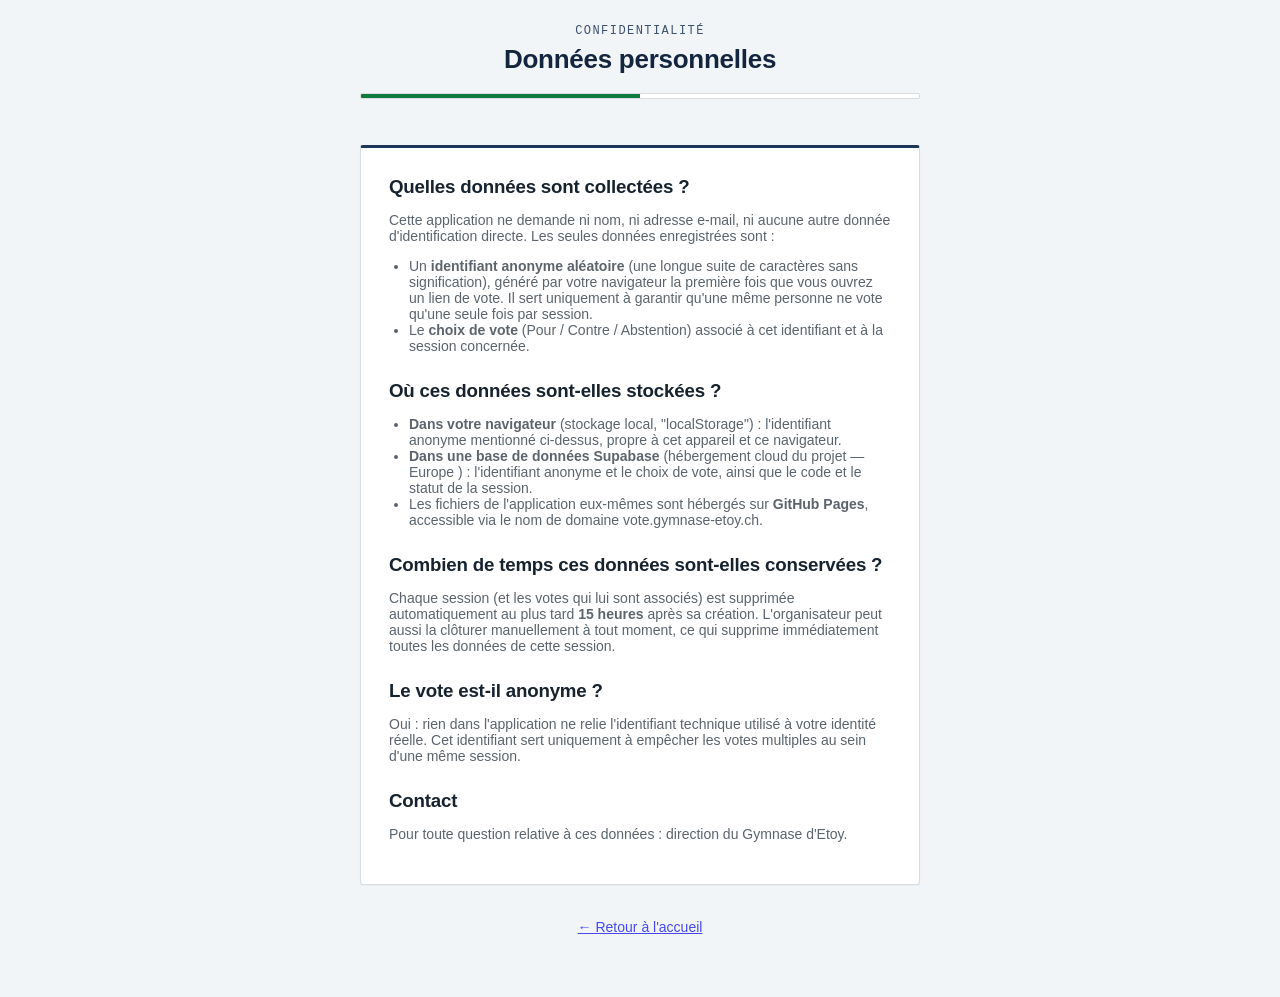
<file: confidentialite.html>
<!doctype html>
<html lang="fr">
<head>
<meta charset="utf-8" />
<meta name="viewport" content="width=device-width, initial-scale=1" />
<title>Vote — Confidentialité</title>
<link rel="stylesheet" href="style.css" />
</head>
<body>
  <div class="masthead">
    <div class="eyebrow">Confidentialité</div>
    <h1>Données personnelles</h1>
  </div>

  <div class="card stack">
    <div>
      <h3 style="margin-bottom:6px;">Quelles données sont collectées ?</h3>
      <p class="hint" style="text-align:left;">
        Cette application ne demande ni nom, ni adresse e-mail, ni aucune autre
        donnée d'identification directe. Les seules données enregistrées sont :
      </p>
      <ul class="hint" style="text-align:left; padding-left:20px;">
        <li>Un <strong>identifiant anonyme aléatoire</strong> (une longue suite de
          caractères sans signification), généré par votre navigateur la première
          fois que vous ouvrez un lien de vote. Il sert uniquement à garantir
          qu'une même personne ne vote qu'une seule fois par session.</li>
        <li>Le <strong>choix de vote</strong> (Pour / Contre / Abstention) associé
          à cet identifiant et à la session concernée.</li>
      </ul>
    </div>

    <div>
      <h3 style="margin-bottom:6px;">Où ces données sont-elles stockées ?</h3>
      <ul class="hint" style="text-align:left; padding-left:20px;">
        <li><strong>Dans votre navigateur</strong> (stockage local, "localStorage") :
          l'identifiant anonyme mentionné ci-dessus, propre à cet appareil et ce
          navigateur.</li>
        <li><strong>Dans une base de données Supabase</strong> (hébergement cloud
          du projet — Europe ) :
          l'identifiant anonyme et le choix de vote, ainsi que le code et le
          statut de la session.</li>
        <li>Les fichiers de l'application eux-mêmes sont hébergés sur
          <strong>GitHub Pages</strong>, accessible via le nom de domaine
          vote.gymnase-etoy.ch.</li>
      </ul>
    </div>

    <div>
      <h3 style="margin-bottom:6px;">Combien de temps ces données sont-elles conservées ?</h3>
      <p class="hint" style="text-align:left;">
        Chaque session (et les votes qui lui sont associés) est supprimée
        automatiquement au plus tard <strong>15 heures</strong> après sa création.
        L'organisateur peut aussi la clôturer manuellement à tout moment, ce qui
        supprime immédiatement toutes les données de cette session.
      </p>
    </div>

    <div>
      <h3 style="margin-bottom:6px;">Le vote est-il anonyme ?</h3>
      <p class="hint" style="text-align:left;">
        Oui : rien dans l'application ne relie l'identifiant technique utilisé à
        votre identité réelle. Cet identifiant sert uniquement à empêcher les
        votes multiples au sein d'une même session.
      </p>
    </div>

    <div>
      <h3 style="margin-bottom:6px;">Contact</h3>
      <p class="hint" style="text-align:left;">
        Pour toute question relative à ces données : direction du Gymnase d'Etoy. 
      </p>
    </div>
  </div>

  <p class="hint"><a href="index.html">← Retour à l'accueil</a></p>
</body>
</html>
</file>
<file: style.css>
/* ============================================================
   Thème : registre officiel — bleu marine,
   fond blanc, hairlines et du bicolore blanc-vert du drapeau
   ============================================================ */

:root {
  --ink:      #16232f;
  --navy:     #1d3557;
  --navy-2:   #14263f;
  --paper:    #ffffff;
  --paper-2:  #f2f5f7;
  --rule:     #d6dde3;
  --pour:      #0f7a3d;
  --pour-bg:   #e8f4ec;
  --contre:    #b3261e;
  --contre-bg: #fbeceb;
  --abst:      #5b6b78;
  --abst-bg:   #eef1f3;
  --radius:   3px;

  --font-sans: -apple-system, "Segoe UI", Roboto, "Helvetica Neue", Arial, sans-serif;
  --font-mono: ui-monospace, "SFMono-Regular", Consolas, "Liberation Mono", monospace;
}

* { box-sizing: border-box; }

html, body {
  margin: 0;
  min-height: 100%;
  background: var(--paper-2);
  color: var(--ink);
  font-family: var(--font-sans);
}

body {
  display: flex;
  flex-direction: column;
  align-items: center;
  padding: 24px 16px 48px;
}

h1, h2, h3 { font-family: var(--font-sans); font-weight: 800; letter-spacing: -0.01em; margin: 0; }

.eyebrow {
  font-family: var(--font-mono);
  font-size: 12px;
  letter-spacing: 0.12em;
  text-transform: uppercase;
  color: var(--navy);
  opacity: 0.85;
}

/* Filet bicolore signature — clin d'œil au drapeau vaudois */
.masthead {
  width: 100%;
  max-width: 560px;
  text-align: center;
  padding-bottom: 18px;
  margin-bottom: 28px;
  border-bottom: none;
  position: relative;
}
.masthead::after {
  content: "";
  display: block;
  height: 4px;
  margin-top: 18px;
  background: linear-gradient(to right, var(--pour) 0 50%, #ffffff 50% 100%);
  border: 1px solid var(--rule);
  border-radius: 2px;
}
.masthead h1 { font-size: 26px; color: var(--navy-2); }
.masthead .eyebrow { margin-bottom: 6px; }

.card {
  width: 100%;
  max-width: 560px;
  background: var(--paper);
  border: 1px solid var(--rule);
  border-top: 3px solid var(--navy);
  border-radius: var(--radius);
  padding: 28px;
  margin-bottom: 20px;
  position: relative;
  box-shadow: 0 1px 2px rgba(22, 35, 47, 0.04);
}

.center { text-align: center; }

button {
  font-family: var(--font-sans);
  font-weight: 600;
  font-size: 16px;
  border: 1px solid var(--navy);
  background: var(--navy);
  color: #ffffff;
  border-radius: var(--radius);
  padding: 14px 20px;
  cursor: pointer;
  width: 100%;
  transition: background 0.12s ease, opacity 0.15s ease;
}
button:hover { background: var(--navy-2); }
button:active { transform: translateY(1px); }
button:disabled { opacity: 0.35; cursor: not-allowed; }

button.secondary {
  background: transparent;
  color: var(--navy);
}
button.secondary:hover { background: var(--paper-2); }

button.danger {
  background: var(--paper);
  color: var(--contre);
  border-color: var(--contre);
}
button.danger:hover { background: var(--contre-bg); }

.stack { display: flex; flex-direction: column; gap: 12px; }

.choice-grid {
  display: grid;
  grid-template-columns: 1fr;
  gap: 14px;
}
@media (min-width: 480px) {
  .choice-grid { grid-template-columns: 1fr 1fr 1fr; }
}

.choice-btn {
  font-family: var(--font-sans);
  font-size: 19px;
  font-weight: 700;
  padding: 28px 12px;
  border-radius: var(--radius);
  border: 1px solid var(--navy);
  background: var(--paper);
  color: var(--navy);
}
.choice-btn.pour    { border-color: var(--pour);   color: var(--pour); }
.choice-btn.contre  { border-color: var(--contre); color: var(--contre); }
.choice-btn.abst    { border-color: var(--abst);   color: var(--abst); }
.choice-btn.pour:hover    { background: var(--pour-bg); }
.choice-btn.contre:hover  { background: var(--contre-bg); }
.choice-btn.abst:hover    { background: var(--abst-bg); }

.status-banner {
  font-family: var(--font-mono);
  font-size: 13px;
  letter-spacing: 0.06em;
  text-transform: uppercase;
  text-align: center;
  padding: 8px 14px;
  border: 1px solid var(--rule);
  border-radius: var(--radius);
  margin-bottom: 18px;
  display: inline-block;
  color: var(--navy);
}
.status-banner.voting  { color: var(--pour);   border-color: var(--pour); }
.status-banner.stopped { color: var(--contre); border-color: var(--contre); }

/* Tableau de dépouillement */
.tally {
  display: grid;
  grid-template-columns: 1fr auto;
  row-gap: 10px;
  column-gap: 16px;
  align-items: center;
  margin-top: 16px;
}
.tally .label {
  font-family: var(--font-sans);
  font-weight: 700;
  font-size: 17px;
}
.tally .label.pour   { color: var(--pour); }
.tally .label.contre { color: var(--contre); }
.tally .label.abst   { color: var(--abst); }
.tally .count {
  font-family: var(--font-mono);
  font-size: 26px;
  font-weight: 600;
  min-width: 3ch;
  text-align: right;
}
.tally .bar-track {
  grid-column: 1 / -1;
  height: 6px;
  background: var(--paper-2);
  border-radius: 3px;
  overflow: hidden;
  margin-top: -2px;
}
.tally .bar-fill { height: 100%; }
.tally .bar-fill.pour   { background: var(--pour); }
.tally .bar-fill.contre { background: var(--contre); }
.tally .bar-fill.abst   { background: var(--abst); }

.verdict {
  font-family: var(--font-sans);
  font-size: 32px;
  font-weight: 800;
  text-align: center;
  margin: 6px 0 2px;
  color: var(--navy-2);
}
.verdict.pour   { color: var(--pour); }
.verdict.contre { color: var(--contre); }

.turnout {
  font-family: var(--font-mono);
  text-align: center;
  font-size: 13px;
  opacity: 0.75;
  margin-bottom: 18px;
}

.code-display {
  font-family: var(--font-mono);
  font-size: 38px;
  font-weight: 600;
  letter-spacing: 0.12em;
  text-align: center;
  padding: 10px 0;
  color: var(--navy-2);
}

.qrcode-wrap {
  display: flex;
  justify-content: center;
  padding: 16px;
  background: #fff;
  border: 1px solid var(--rule);
  border-radius: var(--radius);
  margin: 0 auto 14px;
  width: fit-content;
}
.qrcode-wrap img, .qrcode-wrap canvas, .qrcode-wrap table { display: block; }

/* Segmented Control : Bascule organisateur / présentation */
.segmented-control {
  display: flex;
  position: relative;
  background: var(--paper-2);
  border: 1px solid var(--rule);
  border-radius: 8px;
  padding: 4px;
  margin-bottom: 20px;
}

.segmented-control input[type="radio"] {
  opacity: 0;
  width: 0;
  height: 0;
  position: absolute;
}

.segmented-control label {
  flex: 1;
  text-align: center;
  font-size: 14px;
  font-weight: 600;
  padding: 8px 16px;
  color: var(--navy);
  cursor: pointer;
  z-index: 2;
  transition: color 0.25s ease;
  user-select: none;
}

.segmented-control .segment-slider {
  position: absolute;
  top: 4px;
  bottom: 4px;
  left: 4px;
  width: calc(50% - 4px);
  background: var(--paper);
  border-radius: 4px;
  box-shadow: 0 1px 3px rgba(22, 35, 47, 0.1);
  transition: transform 0.25s cubic-bezier(0.4, 0.0, 0.2, 1);
  z-index: 1;
}

.segmented-control input#mode-pres:checked ~ .segment-slider {
  transform: translateX(100%);
}

.segmented-control input#mode-org:checked ~ label[for="mode-org"],
.segmented-control input#mode-pres:checked ~ label[for="mode-pres"] {
  color: var(--navy-2);
}

.segmented-control input[type="radio"]:focus-visible + label {
  outline: 2px solid var(--navy);
  outline-offset: 2px;
  border-radius: 4px;
}

.url-line {
  font-family: var(--font-mono);
  font-size: 13px;
  text-align: center;
  word-break: break-all;
  opacity: 0.75;
  margin-bottom: 18px;
}

.code-input {
  font-family: var(--font-mono);
  font-size: 24px;
  font-weight: 600;
  letter-spacing: 0.14em;
  text-align: center;
  text-transform: uppercase;
  color: var(--navy-2);
  padding: 12px;
  border: 1px solid var(--rule);
  border-radius: var(--radius);
  background: var(--paper);
  width: 100%;
}
.code-input:focus {
  outline: none;
  border-color: var(--navy);
}

.hint {
  font-size: 14px;
  opacity: 0.7;
  text-align: center;
}

.locked-msg {
  font-family: var(--font-sans);
  font-weight: 600;
  font-size: 19px;
  text-align: center;
  padding: 40px 10px;
  color: var(--navy-2);
}
/* Timer visuel du vote */
.timer-bar-track {
  width: 100%;
  height: 8px;
  background: var(--paper-2);
  border-radius: 4px;
  overflow: hidden;
  margin: -4px 0 18px;
  box-shadow: inset 0 1px 2px rgba(0,0,0,0.05);
}
.timer-bar-fill {
  height: 100%;
  background: var(--navy);
  border-radius: 4px;
  transition: width 0.1s linear, background-color 0.3s ease;
}
.timer-bar-fill.warning {
  background: var(--contre);
}
.vote-timer-extended {
  font-size: 15px;
  font-weight: 600;
  color: var(--pour);
  text-align: center;
  margin: -4px 0 18px;
  letter-spacing: 0.04em;
}

/* Retractable Left Side Panel */
.side-panel {
  position: fixed;
  top: 0;
  left: 0;
  bottom: 0;
  width: 320px;
  background: var(--paper);
  border-right: 1px solid var(--rule);
  box-shadow: 4px 0 15px rgba(22, 35, 47, 0.1);
  transform: translateX(-100%);
  transition: transform 0.3s cubic-bezier(0.4, 0, 0.2, 1);
  z-index: 100;
  padding: 24px;
  display: flex;
  flex-direction: column;
  align-items: center;
  overflow-y: auto;
}

.side-panel.open {
  transform: translateX(0);
}

.panel-toggle-btn {
  position: fixed;
  top: 24px;
  left: 16px;
  z-index: 90;
  background: var(--paper);
  color: var(--navy);
  border: 1px solid var(--rule);
  border-radius: var(--radius);
  padding: 10px 14px;
  cursor: pointer;
  font-family: var(--font-sans);
  font-weight: 600;
  font-size: 15px;
  box-shadow: 0 2px 5px rgba(22, 35, 47, 0.05);
  display: flex;
  align-items: center;
  gap: 8px;
  width: auto;
}
.panel-toggle-btn:hover {
  background: var(--paper-2);
}

.panel-close-btn {
  align-self: flex-end;
  background: transparent;
  border: none;
  font-size: 28px;
  cursor: pointer;
  color: var(--navy);
  margin-bottom: 10px;
  padding: 0;
  line-height: 1;
  width: auto;
}
.panel-close-btn:hover {
  color: var(--contre);
  background: transparent;
}

.layout-container {
  width: 100%;
  max-width: 560px;
  display: flex;
  flex-direction: column;
  align-items: center;
}
.main-content {
  width: 100%;
}

/* Modal styles for enlarged QR code */
.modal-overlay {
  position: fixed;
  top: 0; left: 0; right: 0; bottom: 0;
  background: rgba(22, 35, 47, 0.85);
  align-items: center;
  justify-content: center;
  z-index: 1000;
  padding: 20px;
}
.modal-content {
  background: var(--paper);
  padding: 40px;
  border-radius: 8px;
  position: relative;
  max-width: 90vw;
  max-height: 90vh;
  display: flex;
  flex-direction: column;
  align-items: center;
  box-shadow: 0 10px 30px rgba(0,0,0,0.3);
}
.modal-close {
  position: absolute;
  top: 10px; right: 15px;
  font-size: 30px;
  cursor: pointer;
  color: var(--navy);
  line-height: 1;
}
.modal-close:hover {
  color: var(--contre);
}
</file>
